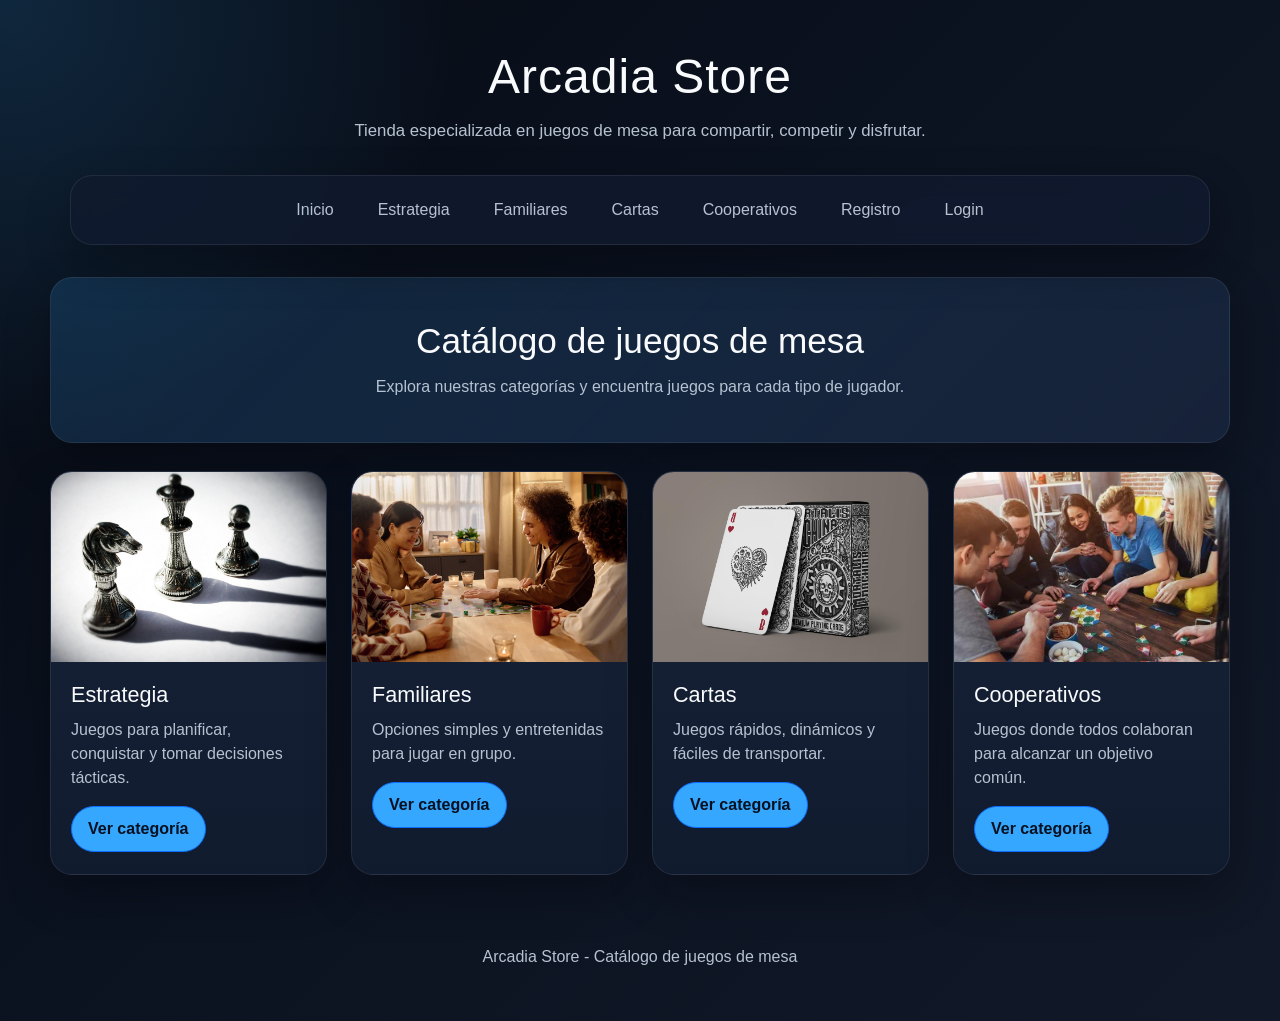
<file: index.html>
<!DOCTYPE html>
<html lang="es">
<head>
  <meta charset="UTF-8">
  <meta name="viewport" content="width=device-width, initial-scale=1.0">
  <title>Arcadia Store</title>
  <link href="https://cdn.jsdelivr.net/npm/bootstrap@5.3.7/dist/css/bootstrap.min.css" rel="stylesheet">
  <link rel="stylesheet" href="css/style.css">
</head>
<body>

  <header class="site-header container text-center">
    <h1>Arcadia Store</h1>
    <p>Tienda especializada en juegos de mesa para compartir, competir y disfrutar.</p>
  </header>

  <nav id="navPrincipal" class="site-nav container"></nav>

  <main>
    <section class="hero text-center">
      <h2>Catálogo de juegos de mesa</h2>
      <p>Explora nuestras categorías y encuentra juegos para cada tipo de jugador.</p>
    </section>

    <section class="category-grid">
      <article class="category-card">
        <img src="img/categorias/estrategia.jpg" class="img-fluid" alt="Juegos de estrategia">
        <h3>Estrategia</h3>
        <p>Juegos para planificar, conquistar y tomar decisiones tácticas.</p>
        <a href="categorias/estrategia.html" class="btn btn-primary">Ver categoría</a>
      </article>

      <article class="category-card">
        <img src="img/categorias/familiares.jpg" class="img-fluid" alt="Juegos familiares">
        <h3>Familiares</h3>
        <p>Opciones simples y entretenidas para jugar en grupo.</p>
        <a href="categorias/familiares.html" class="btn btn-primary">Ver categoría</a>
      </article>

      <article class="category-card">
        <img src="img/categorias/cartas.jpg" class="img-fluid" alt="Juegos de cartas">
        <h3>Cartas</h3>
        <p>Juegos rápidos, dinámicos y fáciles de transportar.</p>
        <a href="categorias/cartas.html" class="btn btn-primary">Ver categoría</a>
      </article>

      <article class="category-card">
        <img src="img/categorias/cooperativos.jpg" class="img-fluid" alt="Juegos cooperativos">
        <h3>Cooperativos</h3>
        <p>Juegos donde todos colaboran para alcanzar un objetivo común.</p>
        <a href="categorias/cooperativos.html"  class="btn btn-primary">Ver categoría</a>
      </article>
    </section>
  </main>

  <footer>
    <p>Arcadia Store - Catálogo de juegos de mesa</p>
  </footer>

  <script src="https://cdn.jsdelivr.net/npm/bootstrap@5.3.7/dist/js/bootstrap.bundle.min.js"></script>
  <script src="js/data.js"></script>
  <script src="js/storage.js"></script>
  <script src="js/auth.js"></script>
  <script src="js/app.js"></script>
</body>
</html>
</file>
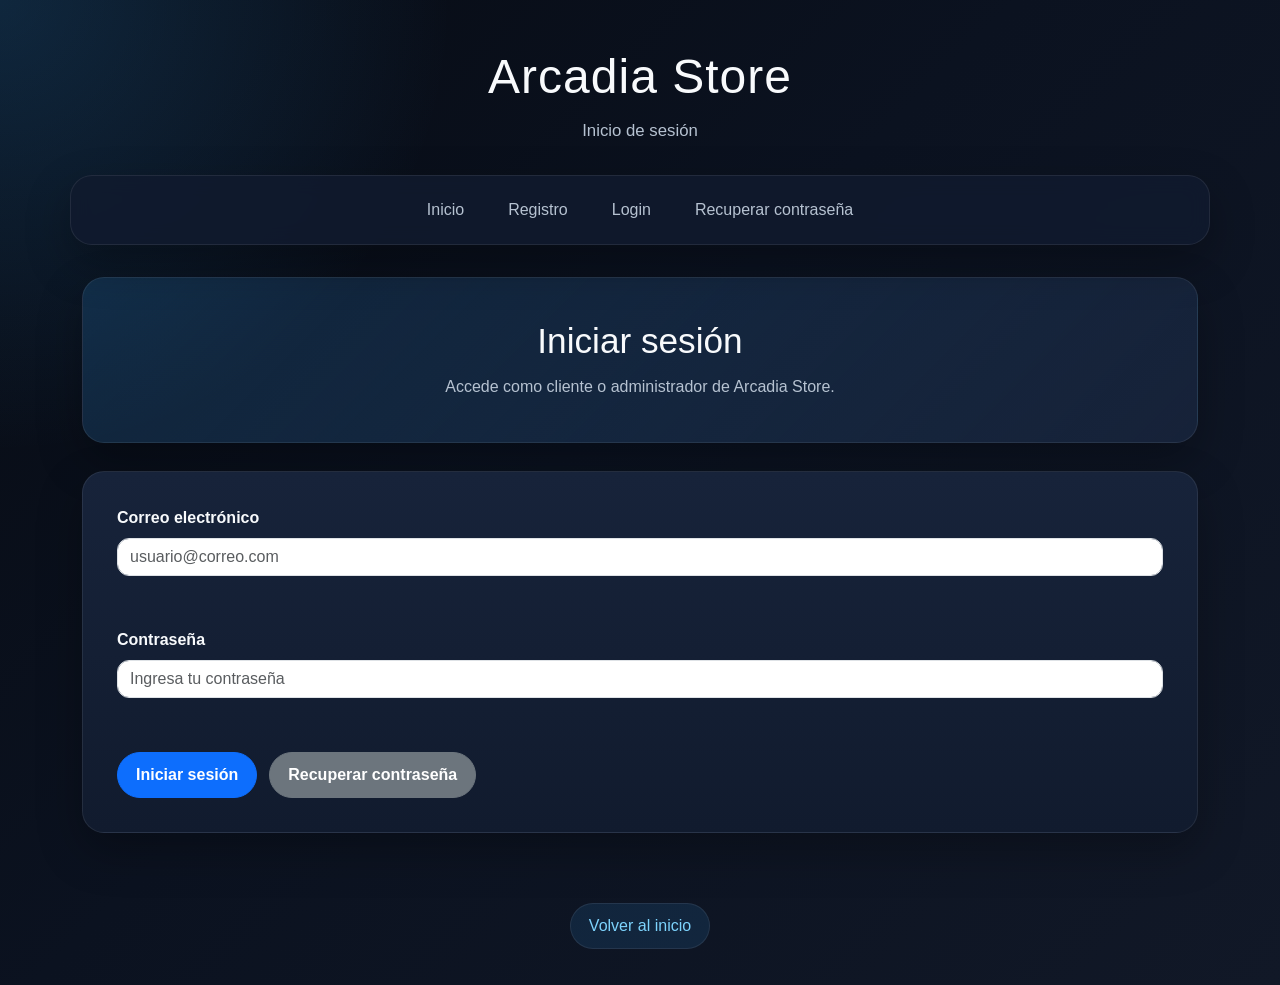
<file: admin-inventario.html>
<!DOCTYPE html>
<html lang="es">
<head>
  <meta charset="UTF-8">
  <meta name="viewport" content="width=device-width, initial-scale=1.0">
  <title>Inventario | Arcadia Store</title>
  <link href="https://cdn.jsdelivr.net/npm/bootstrap@5.3.7/dist/css/bootstrap.min.css" rel="stylesheet">
  <link rel="stylesheet" href="css/style.css">
</head>
<body>

  <header class="site-header container text-center">
    <h1>Arcadia Store</h1>
    <p>Inventario de productos</p>
  </header>

  <nav class="site-nav container">
    <a href="index.html">Inicio</a>
    <a href="admin-productos.html">Productos</a>
    <a href="admin-inventario.html">Inventario</a>
    <a href="admin-usuarios.html">Usuarios</a>
    <a href="login.html">Cerrar sesión</a>
  </nav>

  <main class="container">
    <section class="page-title text-center">
      <h2>Inventario</h2>
      <p>Monitorea el stock disponible de los productos registrados.</p>
    </section>

    <section class="table-responsive">
      <table class="table table-dark table-striped align-middle">
        <thead>
          <tr>
            <th>Producto</th>
            <th>Categoría</th>
            <th>Stock</th>
            <th>Estado</th>
          </tr>
        </thead>
        <tbody id="tablaInventario">
          <tr>
            <td colspan="4" class="text-center">No hay inventario disponible.</td>
          </tr>
        </tbody>
      </table>
    </section>
  </main>

  <footer>
    <a href="index.html">Volver al inicio</a>
  </footer>

  <script src="https://cdn.jsdelivr.net/npm/bootstrap@5.3.7/dist/js/bootstrap.bundle.min.js"></script>
  <script src="js/data.js"></script>
  <script src="js/storage.js"></script>
  <script src="js/auth.js"></script>
  <script src="js/admin.js"></script>
</body>
</html>
</file>
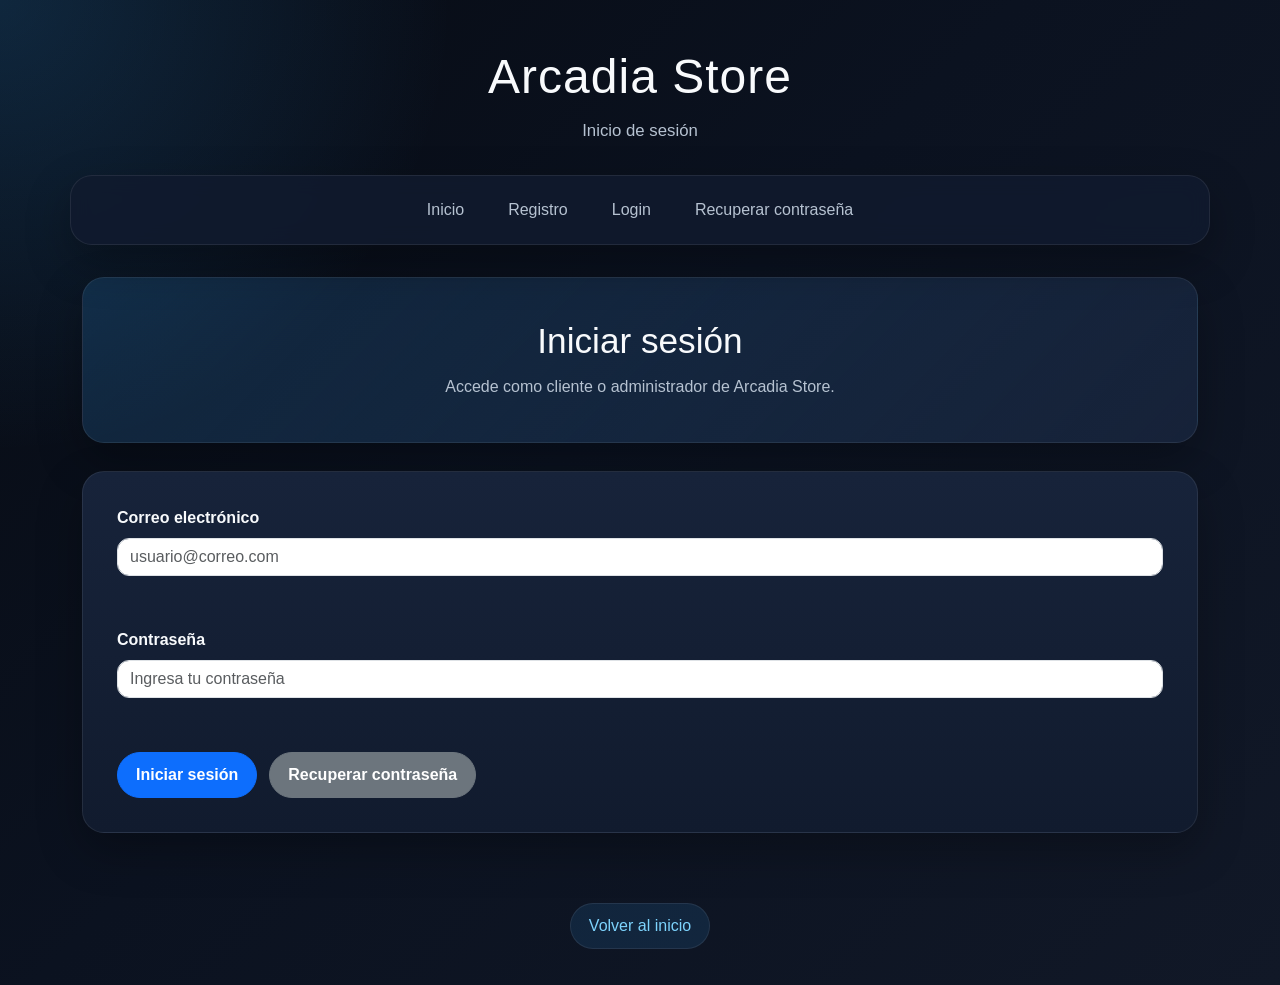
<file: admin-productos.html>
<!DOCTYPE html>
<html lang="es">
<head>
  <meta charset="UTF-8">
  <meta name="viewport" content="width=device-width, initial-scale=1.0">
  <title>Administrar productos | Arcadia Store</title>
  <link href="https://cdn.jsdelivr.net/npm/bootstrap@5.3.7/dist/css/bootstrap.min.css" rel="stylesheet">
  <link rel="stylesheet" href="css/style.css">
</head>
<body>

  <header class="site-header container text-center">
    <h1>Arcadia Store</h1>
    <p>Panel de administración</p>
  </header>

  <nav class="site-nav container">
    <a href="index.html">Inicio</a>
    <a href="admin-productos.html">Productos</a>
    <a href="admin-inventario.html">Inventario</a>
    <a href="admin-usuarios.html">Usuarios</a>
    <a href="login.html">Cerrar sesión</a>
  </nav>

  <main class="container">
    <section class="page-title text-center">
      <h2>Administrar productos</h2>
      <p>Registra nuevos productos para el catálogo simulado de Arcadia Store.</p>
    </section>

    <section class="register-section">
      <form id="formProducto" class="register-form" novalidate>
        <div class="row g-4">
          <div class="col-12 col-md-6">
            <label for="productoNombre" class="form-label">Nombre del producto</label>
            <input type="text" id="productoNombre" class="form-control">
            <div id="errorProductoNombre" class="error-message"></div>
          </div>

          <div class="col-12 col-md-6">
            <label for="productoCategoria" class="form-label">Categoría</label>
            <select id="productoCategoria" class="form-control">
              <option value="">Selecciona una categoría</option>
              <option value="Estrategia">Estrategia</option>
              <option value="Familiares">Familiares</option>
              <option value="Cartas">Cartas</option>
              <option value="Cooperativos">Cooperativos</option>
            </select>
            <div id="errorProductoCategoria" class="error-message"></div>
          </div>

          <div class="col-12 col-md-6">
            <label for="productoPrecio" class="form-label">Precio</label>
            <input type="number" id="productoPrecio" class="form-control" min="1">
            <div id="errorProductoPrecio" class="error-message"></div>
          </div>

          <div class="col-12 col-md-6">
            <label for="productoStock" class="form-label">Stock</label>
            <input type="number" id="productoStock" class="form-control" min="0">
            <div id="errorProductoStock" class="error-message"></div>
          </div>

          <div class="col-12 col-md-6">
            <label for="productoDescuento" class="form-label">Descuento</label>
            <input type="number" id="productoDescuento" class="form-control" min="0" max="100" placeholder="0">
            <div id="errorProductoDescuento" class="error-message"></div>
          </div>

          <div class="col-12 col-md-6">
            <label for="productoImagen" class="form-label">Ruta de imagen</label>
            <input type="text" id="productoImagen" class="form-control" placeholder="../img/juegos/default.png">
            <div id="errorProductoImagen" class="error-message"></div>
          </div>
        </div>

        <div class="register-buttons">
          <button type="submit" class="btn btn-primary">Guardar producto</button>
        </div>

        <div id="mensajeProducto" class="success-message">
          Producto registrado correctamente.
        </div>
      </form>
    </section>

    <section class="table-responsive mt-4">
      <table class="table table-dark table-striped align-middle">
        <thead>
          <tr>
            <th>Producto</th>
            <th>Categoría</th>
            <th>Precio</th>
            <th>Stock</th>
            <th>Descuento</th>
            <th>Imagen</th>
          </tr>
        </thead>
        <tbody id="tablaProductos">
          <tr>
            <td colspan="6" class="text-center">No hay productos registrados.</td>
          </tr>
        </tbody>
      </table>
    </section>
  </main>

  <footer>
    <a href="index.html">Volver al inicio</a>
  </footer>

  <script src="https://cdn.jsdelivr.net/npm/bootstrap@5.3.7/dist/js/bootstrap.bundle.min.js"></script>
  <script src="js/data.js"></script>
  <script src="js/storage.js"></script>
  <script src="js/auth.js"></script>
  <script src="js/admin.js"></script>
</body>
</html>
</file>
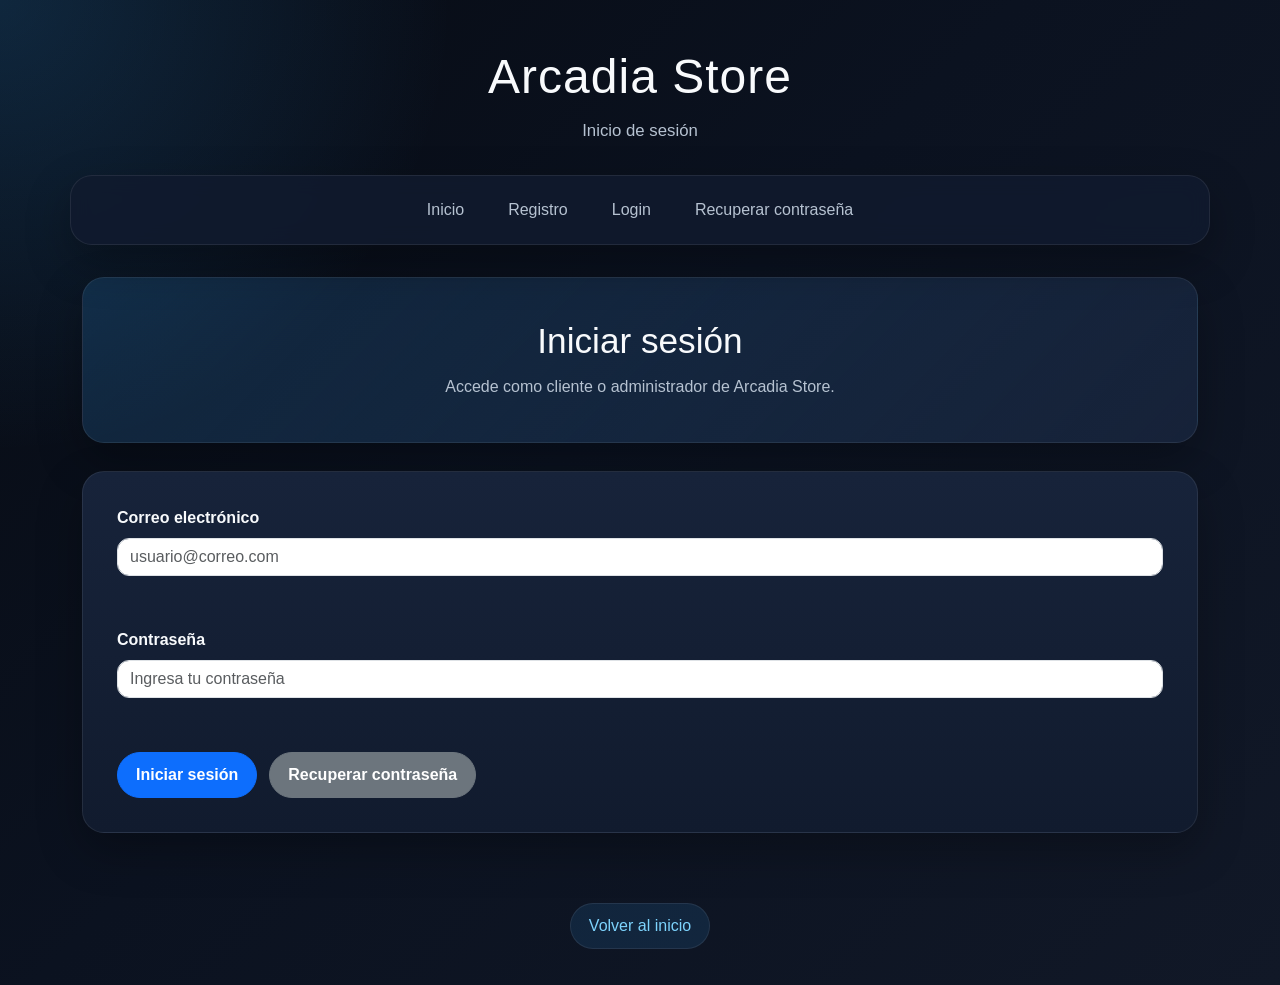
<file: admin-usuarios.html>
<!DOCTYPE html>
<html lang="es">
<head>
  <meta charset="UTF-8">
  <meta name="viewport" content="width=device-width, initial-scale=1.0">
  <title>Usuarios | Arcadia Store</title>
  <link href="https://cdn.jsdelivr.net/npm/bootstrap@5.3.7/dist/css/bootstrap.min.css" rel="stylesheet">
  <link rel="stylesheet" href="css/style.css">
</head>
<body>

  <header class="site-header container text-center">
    <h1>Arcadia Store</h1>
    <p>Gestión de usuarios</p>
  </header>

  <nav class="site-nav container">
    <a href="index.html">Inicio</a>
    <a href="admin-productos.html">Productos</a>
    <a href="admin-inventario.html">Inventario</a>
    <a href="admin-usuarios.html">Usuarios</a>
    <a href="login.html">Cerrar sesión</a>
  </nav>

  <main class="container">
    <section class="page-title text-center">
      <h2>Usuarios registrados</h2>
      <p>Visualiza usuarios y simula la asignación de privilegios administrativos.</p>
    </section>

    <section class="table-responsive">
      <table class="table table-dark table-striped align-middle">
        <thead>
          <tr>
            <th>Nombre</th>
            <th>Correo</th>
            <th>Rol</th>
            <th>Acción</th>
          </tr>
        </thead>
        <tbody id="tablaUsuarios">
          <tr>
            <td colspan="4" class="text-center">No hay usuarios registrados.</td>
          </tr>
        </tbody>
      </table>
    </section>
  </main>

  <footer>
    <a href="index.html">Volver al inicio</a>
  </footer>

  <script src="https://cdn.jsdelivr.net/npm/bootstrap@5.3.7/dist/js/bootstrap.bundle.min.js"></script>
  <script src="js/data.js"></script>
  <script src="js/storage.js"></script>
  <script src="js/auth.js"></script>
  <script src="js/admin.js"></script>
</body>
</html>
</file>
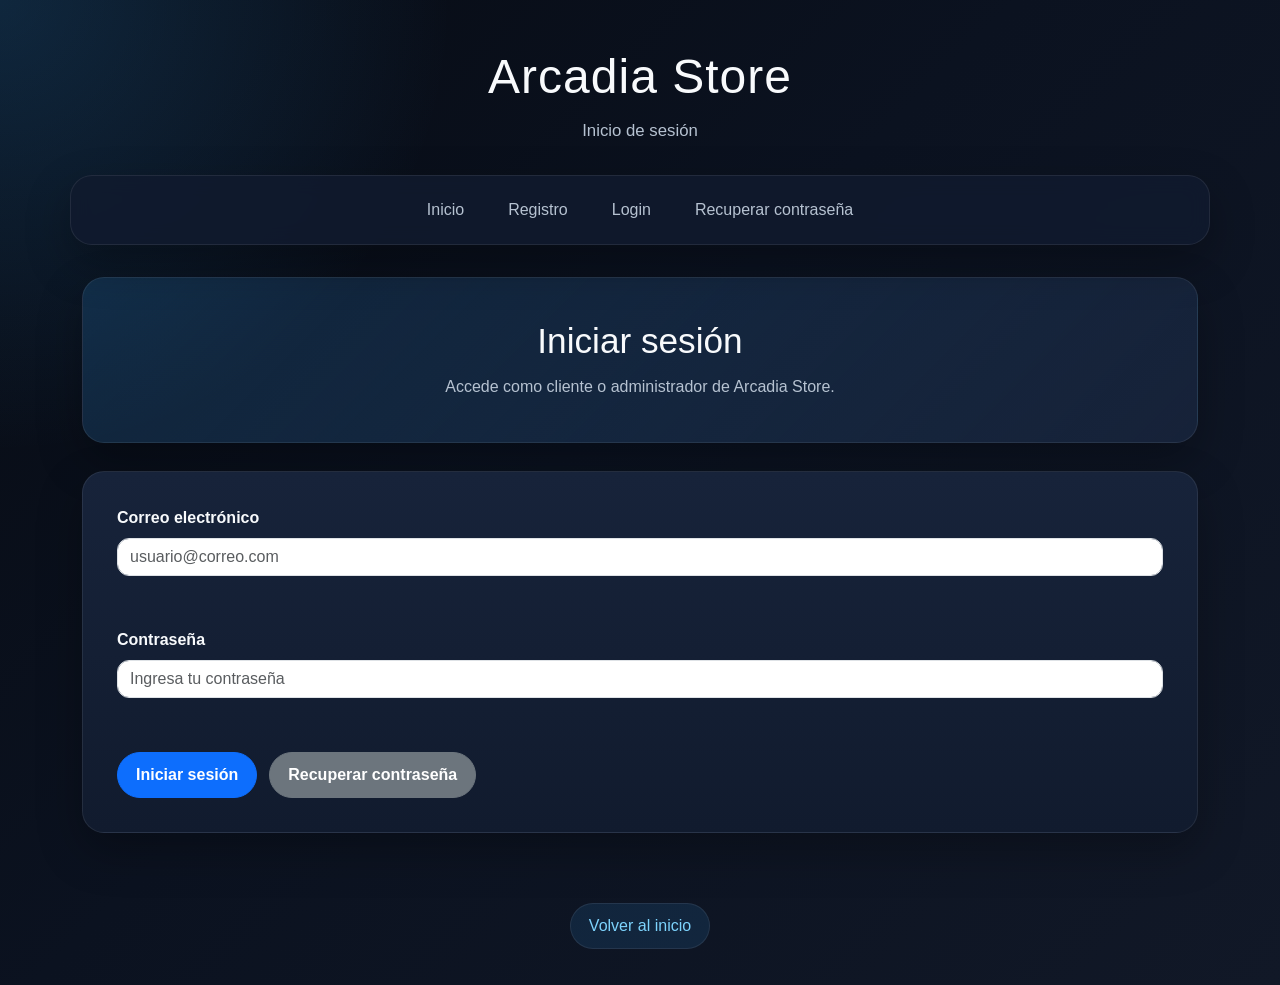
<file: carrito.html>
<!DOCTYPE html>
<html lang="es">
<head>
  <meta charset="UTF-8">
  <meta name="viewport" content="width=device-width, initial-scale=1.0">
  <title>Carrito | Arcadia Store</title>
  <link href="https://cdn.jsdelivr.net/npm/bootstrap@5.3.7/dist/css/bootstrap.min.css" rel="stylesheet">
  <link rel="stylesheet" href="css/style.css">
</head>
<body>

  <header class="site-header container text-center">
    <h1>Arcadia Store</h1>
    <p>Carrito de compras</p>
  </header>

  <nav class="site-nav container">
    <a href="index.html">Inicio</a>
    <a href="perfil.html">Perfil</a>
    <a href="mis-compras.html">Mis compras</a>
    <a href="login.html">Cerrar sesión</a>
  </nav>

  <main class="container">
    <section class="page-title text-center">
      <h2>Mi carrito</h2>
      <p>Productos agregados a tu compra simulada.</p>
    </section>

    <section class="table-responsive">
      <table class="table table-dark table-striped align-middle">
        <thead>
          <tr>
            <th>Producto</th>
            <th>Precio</th>
            <th>Cantidad</th>
            <th>Subtotal</th>
          </tr>
        </thead>
        <tbody id="tablaCarrito">
          <tr>
            <td colspan="4" class="text-center">Aún no hay productos en el carrito.</td>
          </tr>
        </tbody>
      </table>
    </section>

    <div class="register-buttons">
      <button id="btnFinalizarCompra" class="btn btn-primary">Finalizar compra</button>
      <a href="index.html" class="btn btn-secondary">Seguir comprando</a>
    </div>

    <div id="mensajeCompra" class="success-message">
      Compra realizada correctamente. Puedes revisarla en Mis compras.
    </div>
  </main>

  <footer>
    <a href="index.html">Volver al inicio</a>
  </footer>

  <script src="https://cdn.jsdelivr.net/npm/bootstrap@5.3.7/dist/js/bootstrap.bundle.min.js"></script>
  <script src="js/data.js"></script>
  <script src="js/storage.js"></script>
  <script src="js/auth.js"></script>
  <script src="js/cliente.js"></script>
</body>
</html>
</file>
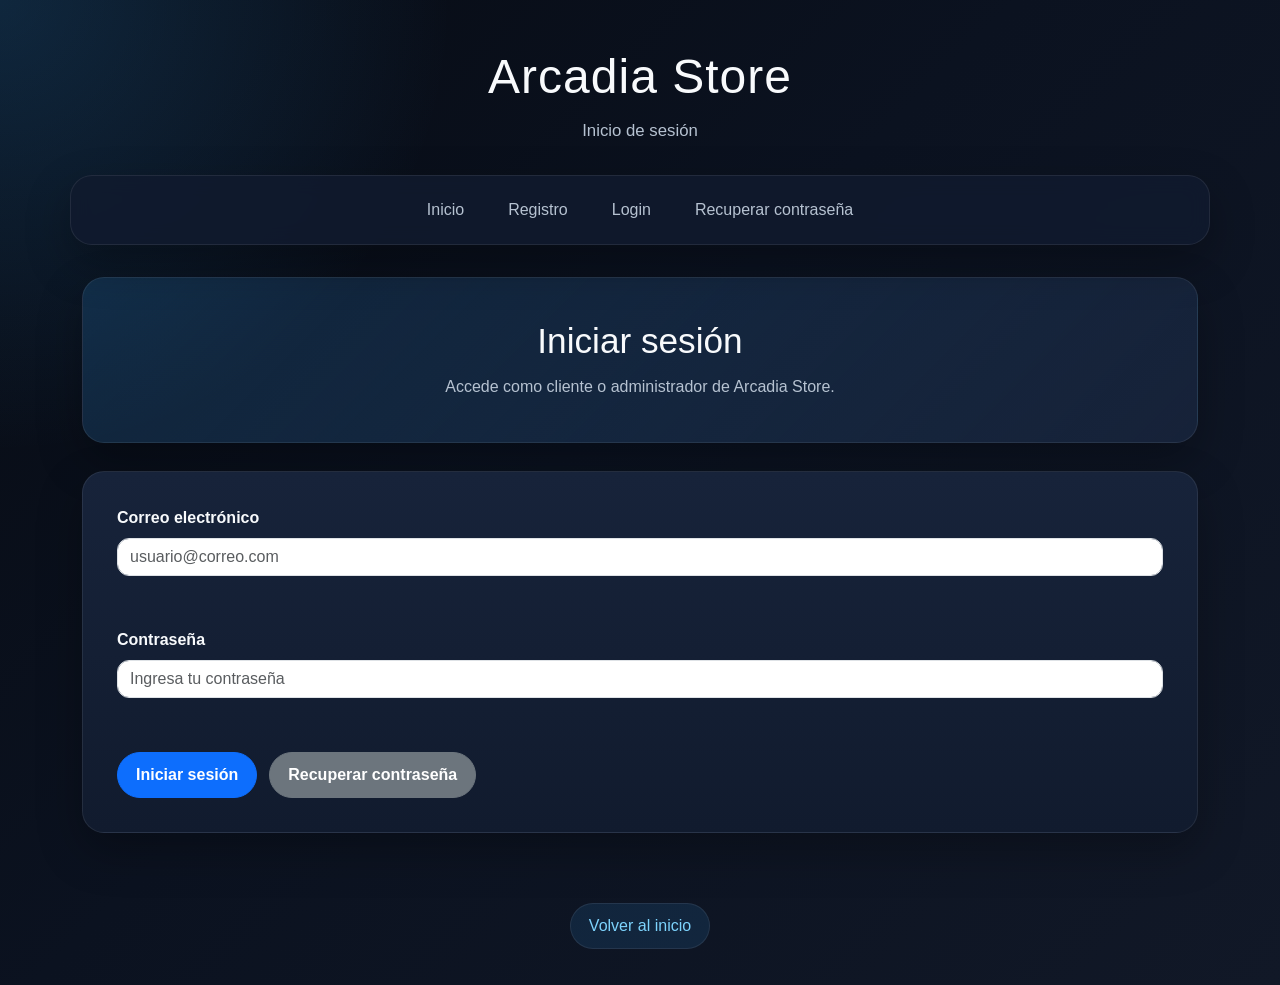
<file: login.html>
<!DOCTYPE html>
<html lang="es">
<head>
  <meta charset="UTF-8">
  <meta name="viewport" content="width=device-width, initial-scale=1.0">
  <title>Login | Arcadia Store</title>
  <link href="https://cdn.jsdelivr.net/npm/bootstrap@5.3.7/dist/css/bootstrap.min.css" rel="stylesheet">
  <link rel="stylesheet" href="css/style.css">
</head>
<body>

  <header class="site-header container text-center">
    <h1>Arcadia Store</h1>
    <p>Inicio de sesión</p>
  </header>

  <nav class="site-nav container">
    <a href="index.html">Inicio</a>
    <a href="registro.html">Registro</a>
    <a href="login.html">Login</a>
    <a href="recuperar.html">Recuperar contraseña</a>
  </nav>

  <main class="container">
    <section class="page-title text-center">
      <h2>Iniciar sesión</h2>
      <p>Accede como cliente o administrador de Arcadia Store.</p>
    </section>

    <section class="register-section">
      <form id="formLogin" class="register-form" novalidate>
        <div class="row g-4">
          <div class="col-12">
            <label for="loginCorreo" class="form-label">Correo electrónico</label>
            <input type="email" id="loginCorreo" class="form-control" placeholder="usuario@correo.com">
            <div id="errorLoginCorreo" class="error-message"></div>
          </div>

          <div class="col-12">
            <label for="loginPassword" class="form-label">Contraseña</label>
            <input type="password" id="loginPassword" class="form-control" placeholder="Ingresa tu contraseña">
            <div id="errorLoginPassword" class="error-message"></div>
          </div>
        </div>

        <div class="register-buttons">
          <button type="submit" class="btn btn-primary">Iniciar sesión</button>
          <a href="recuperar.html" class="btn btn-secondary">Recuperar contraseña</a>
        </div>

        <div id="mensajeLogin" class="success-message">
          Inicio de sesión validado correctamente.
        </div>
      </form>
    </section>
  </main>

  <footer>
    <a href="index.html">Volver al inicio</a>
  </footer>

  <script src="https://cdn.jsdelivr.net/npm/bootstrap@5.3.7/dist/js/bootstrap.bundle.min.js"></script>
  <script src="js/data.js"></script>
  <script src="js/storage.js"></script>
  <script src="js/auth.js"></script>
  <script>
    const formLogin = document.getElementById("formLogin");
    const loginCorreo = document.getElementById("loginCorreo");
    const loginPassword = document.getElementById("loginPassword");
    const mensajeLogin = document.getElementById("mensajeLogin");

    formLogin.addEventListener("submit", function(event) {
      event.preventDefault();

      mensajeLogin.style.display = "none";

      const usuarios = obtenerUsuarios();

      const usuarioEncontrado = usuarios.find(
        usuario => usuario.correo === loginCorreo.value.trim()
      );

      if (!usuarioEncontrado) {
        document.getElementById("errorLoginCorreo").textContent = "El correo no está registrado.";
        loginCorreo.classList.add("is-invalid");
        return;
      }

      if (usuarioEncontrado.password !== loginPassword.value) {
        document.getElementById("errorLoginPassword").textContent = "La contraseña es incorrecta.";
        loginPassword.classList.add("is-invalid");
        return;
      }

      iniciarSesion(usuarioEncontrado);

      if (usuarioEncontrado.rol === "admin") {
        window.location.href = "admin-productos.html";
      } else {
        window.location.href = "perfil.html";
      }
    });
  </script>
</body>
</html>
</file>
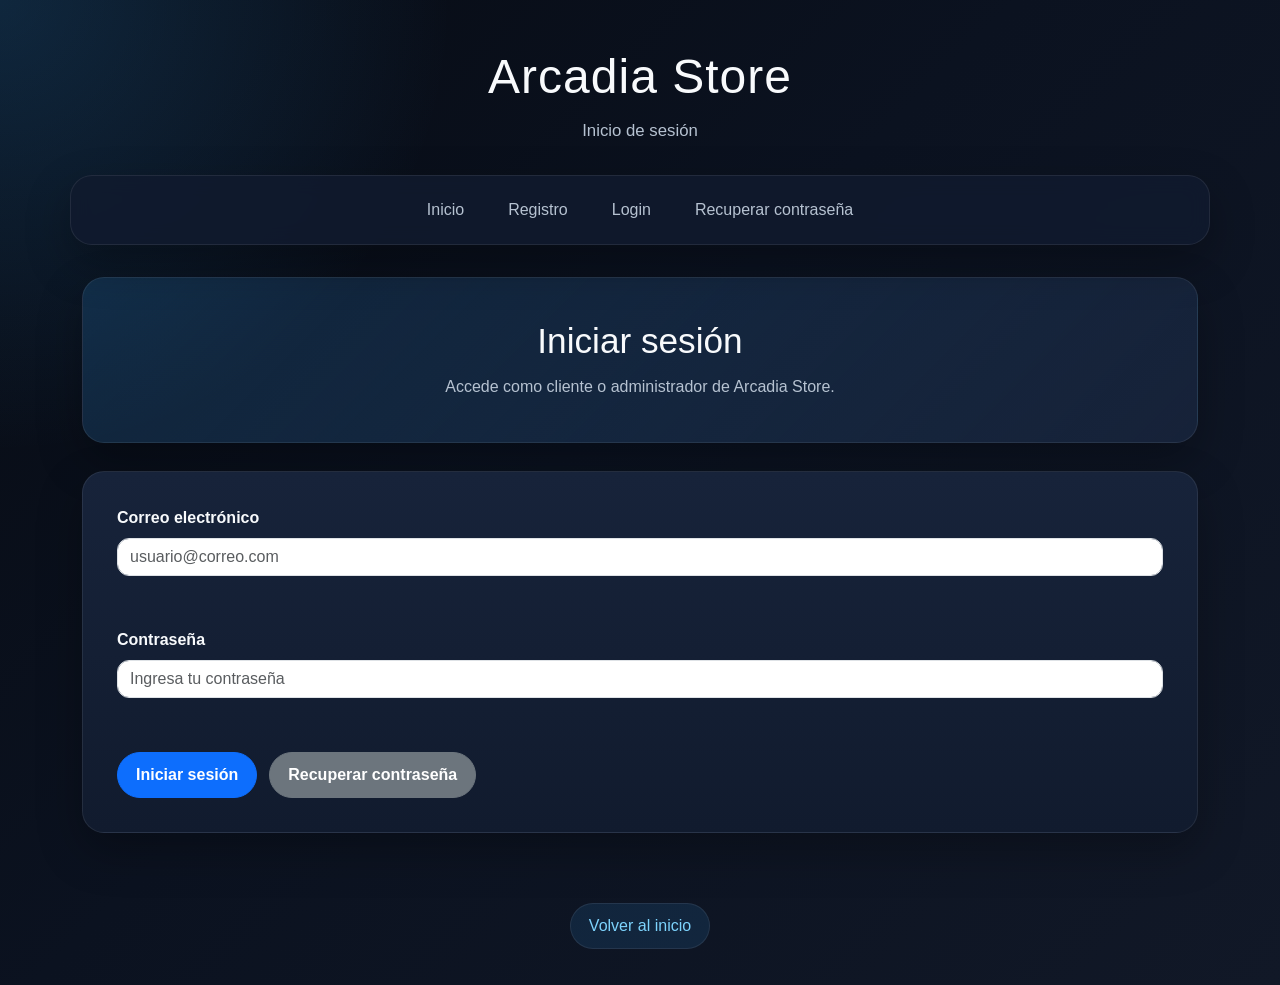
<file: mis-compras.html>
<!DOCTYPE html>
<html lang="es">
<head>
  <meta charset="UTF-8">
  <meta name="viewport" content="width=device-width, initial-scale=1.0">
  <title>Mis compras | Arcadia Store</title>
  <link href="https://cdn.jsdelivr.net/npm/bootstrap@5.3.7/dist/css/bootstrap.min.css" rel="stylesheet">
  <link rel="stylesheet" href="css/style.css">
</head>
<body>

  <header class="site-header container text-center">
    <h1>Arcadia Store</h1>
    <p>Historial de compras</p>
  </header>

  <nav class="site-nav container">
    <a href="index.html">Inicio</a>
    <a href="perfil.html">Perfil</a>
    <a href="carrito.html">Carrito</a>
    <a href="mis-compras.html">Mis compras</a>
    <a href="login.html">Cerrar sesión</a>
  </nav>

  <main class="container">
    <section class="page-title text-center">
      <h2>Mis compras</h2>
      <p>Consulta las compras realizadas mediante la simulación FrontEnd.</p>
    </section>

    <section class="table-responsive">
      <table class="table table-dark table-striped align-middle">
        <thead>
          <tr>
            <th>Fecha</th>
            <th>Productos</th>
            <th>Total</th>
          </tr>
        </thead>
        <tbody id="tablaCompras">
          <tr>
            <td colspan="3" class="text-center">Aún no tienes compras registradas.</td>
          </tr>
        </tbody>
      </table>
    </section>
  </main>

  <footer>
    <a href="index.html">Volver al inicio</a>
  </footer>

  <script src="https://cdn.jsdelivr.net/npm/bootstrap@5.3.7/dist/js/bootstrap.bundle.min.js"></script>
  <script src="js/data.js"></script>
  <script src="js/storage.js"></script>
  <script src="js/auth.js"></script>
  <script src="js/cliente.js"></script>
</body>
</html>
</file>
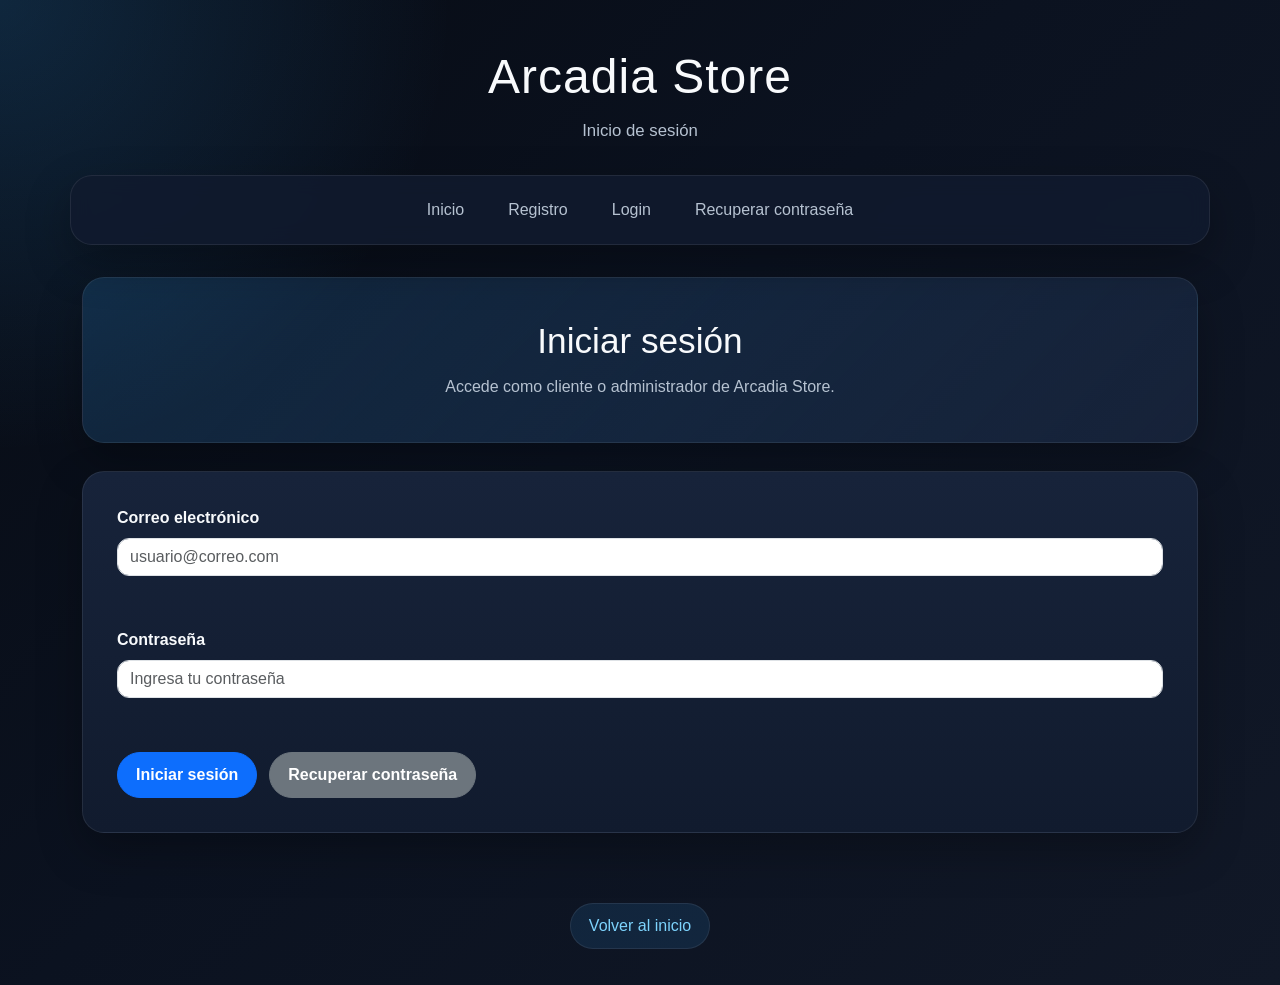
<file: perfil.html>
<!DOCTYPE html>
<html lang="es">
<head>
  <meta charset="UTF-8">
  <meta name="viewport" content="width=device-width, initial-scale=1.0">
  <title>Perfil | Arcadia Store</title>
  <link href="https://cdn.jsdelivr.net/npm/bootstrap@5.3.7/dist/css/bootstrap.min.css" rel="stylesheet">
  <link rel="stylesheet" href="css/style.css">
</head>
<body>

  <header class="site-header container text-center">
    <h1>Arcadia Store</h1>
    <p>Modificación de perfil</p>
  </header>

  <nav class="site-nav container">
    <a href="index.html">Inicio</a>
    <a href="carrito.html">Carrito</a>
    <a href="mis-compras.html">Mis compras</a>
    <a href="perfil.html">Perfil</a>
    <a href="login.html">Cerrar sesión</a>
  </nav>

  <main class="container">
    <section class="page-title text-center">
      <h2>Mi perfil</h2>
      <p>Actualiza tus datos personales registrados en Arcadia Store.</p>
    </section>

    <section class="register-section">
      <form id="formPerfil" class="register-form" novalidate>
        <div class="row g-4">
          <div class="col-12 col-md-6">
            <label for="perfilNombre" class="form-label">Nombre completo</label>
            <input type="text" id="perfilNombre" class="form-control">
            <div id="errorPerfilNombre" class="error-message"></div>
          </div>

          <div class="col-12 col-md-6">
            <label for="perfilUsuario" class="form-label">Nombre de usuario</label>
            <input type="text" id="perfilUsuario" class="form-control">
            <div id="errorPerfilUsuario" class="error-message"></div>
          </div>

          <div class="col-12 col-md-6">
            <label for="perfilCorreo" class="form-label">Correo electrónico</label>
            <input type="email" id="perfilCorreo" class="form-control">
            <div id="errorPerfilCorreo" class="error-message"></div>
          </div>

          <div class="col-12 col-md-6">
            <label for="perfilDireccion" class="form-label">Dirección de despacho</label>
            <input type="text" id="perfilDireccion" class="form-control">
          </div>
        </div>

        <div class="register-buttons">
          <button type="submit" class="btn btn-primary">Guardar cambios</button>
        </div>

        <div id="mensajePerfil" class="success-message">
          Perfil actualizado correctamente.
        </div>
      </form>
    </section>
  </main>

  <footer>
    <a href="index.html">Volver al inicio</a>
  </footer>

  <script src="https://cdn.jsdelivr.net/npm/bootstrap@5.3.7/dist/js/bootstrap.bundle.min.js"></script>
  <script src="js/data.js"></script>
  <script src="js/storage.js"></script>
  <script src="js/auth.js"></script>
  <script src="js/cliente.js"></script>
</body>
</html>
</file>
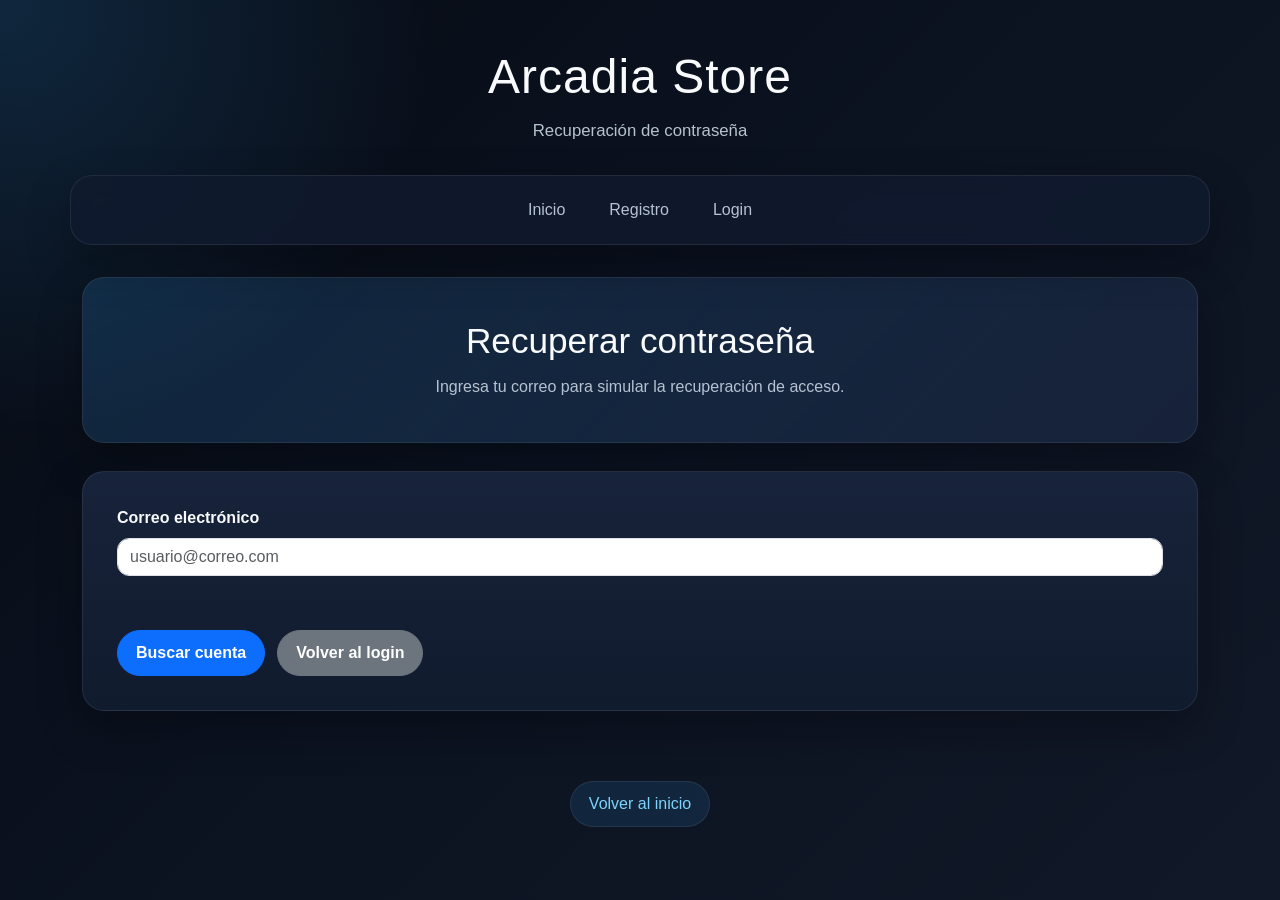
<file: recuperar.html>
<!DOCTYPE html>
<html lang="es">
<head>
  <meta charset="UTF-8">
  <meta name="viewport" content="width=device-width, initial-scale=1.0">
  <title>Recuperar contraseña | Arcadia Store</title>
  <link href="https://cdn.jsdelivr.net/npm/bootstrap@5.3.7/dist/css/bootstrap.min.css" rel="stylesheet">
  <link rel="stylesheet" href="css/style.css">
</head>
<body>

  <header class="site-header container text-center">
    <h1>Arcadia Store</h1>
    <p>Recuperación de contraseña</p>
  </header>

  <nav class="site-nav container">
    <a href="index.html">Inicio</a>
    <a href="registro.html">Registro</a>
    <a href="login.html">Login</a>
  </nav>

  <main class="container">
    <section class="page-title text-center">
      <h2>Recuperar contraseña</h2>
      <p>Ingresa tu correo para simular la recuperación de acceso.</p>
    </section>

    <section class="register-section">
      <form id="formRecuperar" class="register-form" novalidate>
        <div class="row g-4">
          <div class="col-12">
            <label for="recuperarCorreo" class="form-label">Correo electrónico</label>
            <input type="email" id="recuperarCorreo" class="form-control" placeholder="usuario@correo.com">
            <div id="errorRecuperarCorreo" class="error-message"></div>
          </div>
        </div>

        <div id="bloqueNuevaPassword" class="row g-4 mt-2" style="display: none;">
          <div class="col-12 col-md-6">
            <label for="nuevaPassword" class="form-label">Nueva contraseña</label>
            <input type="password" id="nuevaPassword" class="form-control" placeholder="Nueva contraseña">
            <div id="errorNuevaPassword" class="error-message"></div>
          </div>

          <div class="col-12 col-md-6">
            <label for="repetirNuevaPassword" class="form-label">Repetir nueva contraseña</label>
            <input type="password" id="repetirNuevaPassword" class="form-control" placeholder="Repite la nueva contraseña">
            <div id="errorRepetirNuevaPassword" class="error-message"></div>
          </div>
        </div>

        <div class="register-buttons">
          <button type="submit" id="btnRecuperar" class="btn btn-primary">Buscar cuenta</button>
          <a href="login.html" class="btn btn-secondary">Volver al login</a>
        </div>

        <div id="mensajeRecuperar" class="success-message">
          Si el correo existe, se simulará el envío de instrucciones de recuperación.
        </div>
      </form>
    </section>
  </main>

  <footer>
    <a href="index.html">Volver al inicio</a>
  </footer>

  <script src="https://cdn.jsdelivr.net/npm/bootstrap@5.3.7/dist/js/bootstrap.bundle.min.js"></script>
  <script src="js/data.js"></script>
  <script src="js/storage.js"></script>
  <script src="js/auth.js"></script>
  <script>
    const formRecuperar = document.getElementById("formRecuperar");
    const recuperarCorreo = document.getElementById("recuperarCorreo");
    const bloqueNuevaPassword = document.getElementById("bloqueNuevaPassword");
    const nuevaPassword = document.getElementById("nuevaPassword");
    const repetirNuevaPassword = document.getElementById("repetirNuevaPassword");
    const mensajeRecuperar = document.getElementById("mensajeRecuperar");
    const btnRecuperar = document.getElementById("btnRecuperar");

    let usuarioRecuperado = null;

    formRecuperar.addEventListener("submit", function(event) {
      event.preventDefault();

      limpiarRecuperar();

      const usuarios = obtenerUsuarios();

      if (!usuarioRecuperado) {
        usuarioRecuperado = usuarios.find(
          usuario => usuario.correo === recuperarCorreo.value.trim()
        );

        if (!usuarioRecuperado) {
          mostrarErrorRecuperar(
            recuperarCorreo,
            "errorRecuperarCorreo",
            "No existe una cuenta registrada con este correo."
          );
          return;
        }

        bloqueNuevaPassword.style.display = "flex";
        btnRecuperar.textContent = "Guardar nueva contraseña";
        mensajeRecuperar.textContent = "Cuenta encontrada. Ingresa una nueva contraseña.";
        mensajeRecuperar.style.display = "block";
        return;
      }

      const passwordTexto = nuevaPassword.value;
      const tieneMayuscula = /[A-Z]/.test(passwordTexto);
      const tieneMinuscula = /[a-z]/.test(passwordTexto);
      const tieneNumero = /[0-9]/.test(passwordTexto);

      if (
        passwordTexto.length < 6 ||
        passwordTexto.length > 18 ||
        !tieneMayuscula ||
        !tieneMinuscula ||
        !tieneNumero
      ) {
        mostrarErrorRecuperar(
          nuevaPassword,
          "errorNuevaPassword",
          "La contraseña debe tener entre 6 y 18 caracteres, mayúscula, minúscula y número."
        );
        return;
      }

      if (nuevaPassword.value !== repetirNuevaPassword.value) {
        mostrarErrorRecuperar(
          repetirNuevaPassword,
          "errorRepetirNuevaPassword",
          "Las contraseñas no coinciden."
        );
        return;
      }

      const indiceUsuario = usuarios.findIndex(
        usuario => usuario.correo === usuarioRecuperado.correo
      );

      usuarios[indiceUsuario].password = nuevaPassword.value;
      guardarUsuarios(usuarios);

      mensajeRecuperar.textContent = "Contraseña actualizada correctamente. Ya puedes iniciar sesión.";
      mensajeRecuperar.style.display = "block";

      formRecuperar.reset();
      bloqueNuevaPassword.style.display = "none";
      btnRecuperar.textContent = "Buscar cuenta";
      usuarioRecuperado = null;
    });

    function limpiarRecuperar() {
      const errores = document.querySelectorAll(".error-message");

      errores.forEach(error => {
        error.textContent = "";
      });

      const inputs = document.querySelectorAll(".form-control");

      inputs.forEach(input => {
        input.classList.remove("is-invalid");
      });

      mensajeRecuperar.style.display = "none";
    }

    function mostrarErrorRecuperar(input, idMensaje, mensaje) {
      input.classList.add("is-invalid");
      document.getElementById(idMensaje).textContent = mensaje;
    }
  </script>
</body>
</html>
</file>
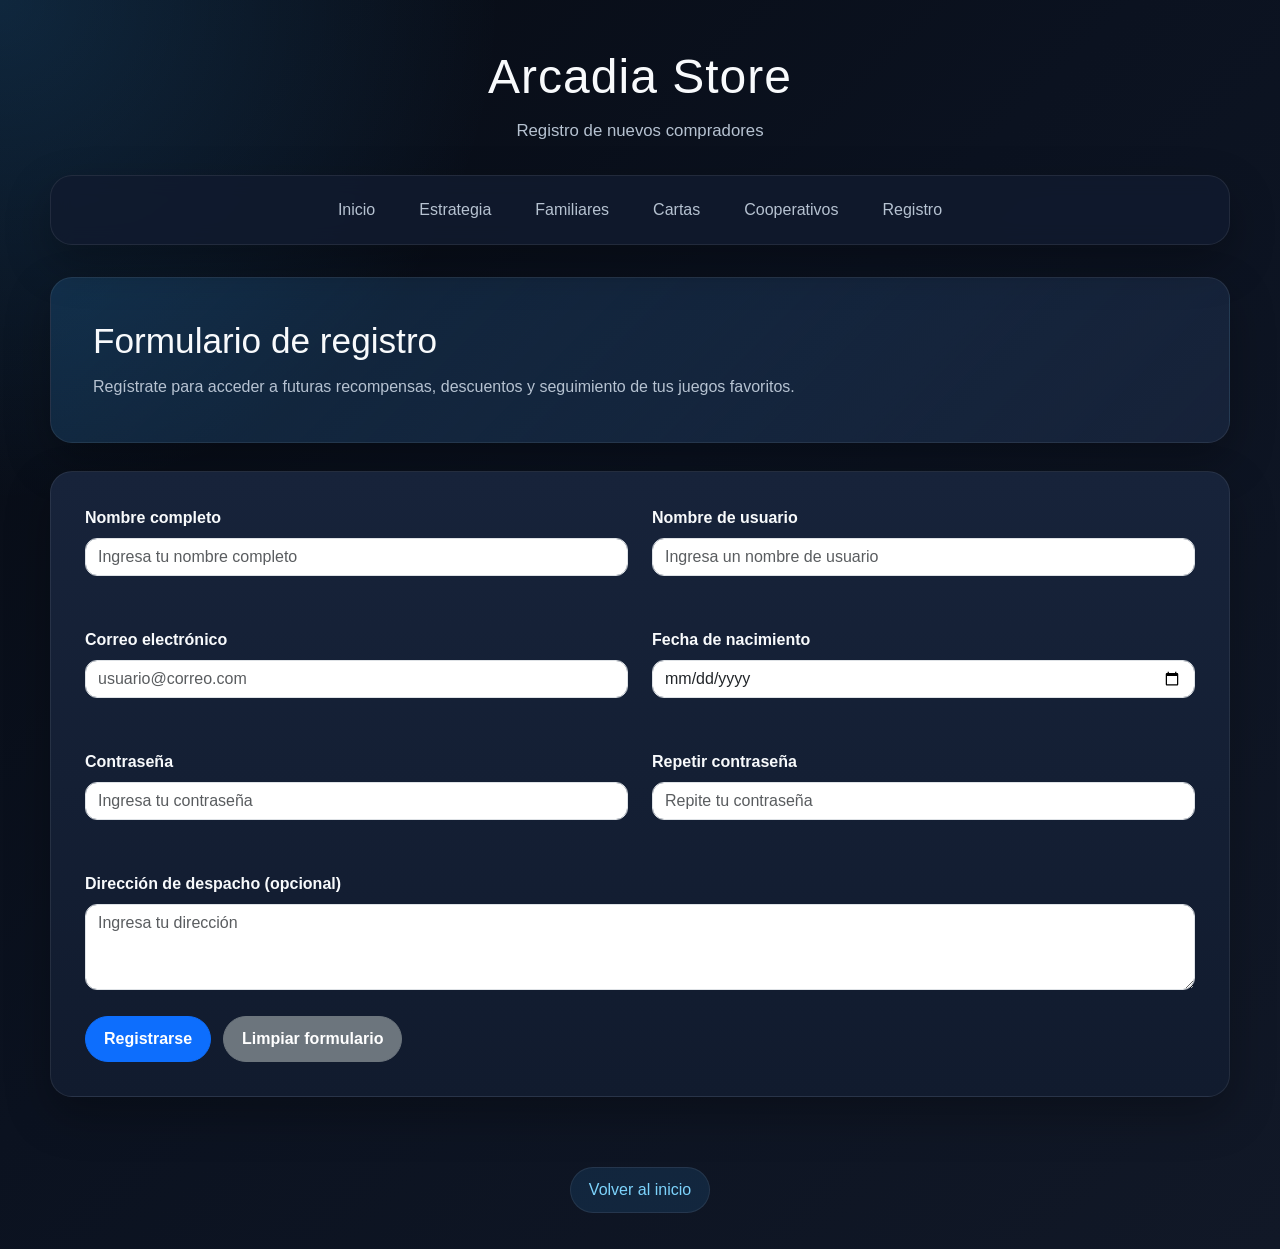
<file: registro.html>
<!DOCTYPE html>
<html lang="es">
<head>
  <meta charset="UTF-8">
  <meta name="viewport" content="width=device-width, initial-scale=1.0">

  <title>Registro | Arcadia Store</title>

  <!-- Bootstrap 5 -->
  <link
    href="https://cdn.jsdelivr.net/npm/bootstrap@5.3.7/dist/css/bootstrap.min.css"
    rel="stylesheet"
  >

  <!-- CSS personalizado -->
  <link rel="stylesheet" href="css/style.css">
</head>
<body>

  <header class="site-header">
    <h1>Arcadia Store</h1>
    <p>Registro de nuevos compradores</p>
  </header>

  <nav class="site-nav">
    <a href="index.html">Inicio</a>
    <a href="categorias/estrategia.html">Estrategia</a>
    <a href="categorias/familiares.html">Familiares</a>
    <a href="categorias/cartas.html">Cartas</a>
    <a href="categorias/cooperativos.html">Cooperativos</a>
    <a href="registro.html">Registro</a>
  </nav>

  <main>

    <section class="page-title">
      <h2>Formulario de registro</h2>
      <p>
        Regístrate para acceder a futuras recompensas, descuentos y seguimiento de tus juegos favoritos.
      </p>
    </section>

    <section class="register-section">

      <form id="formularioRegistro" class="register-form" novalidate>

        <div class="row g-4">

          <!-- Nombre completo -->
          <div class="col-12 col-md-6">
            <label for="nombre" class="form-label">
              Nombre completo
            </label>

            <input
              type="text"
              id="nombre"
              class="form-control"
              placeholder="Ingresa tu nombre completo"
            >

            <div id="errorNombre" class="error-message"></div>
          </div>

          <!-- Usuario -->
          <div class="col-12 col-md-6">
            <label for="usuario" class="form-label">
              Nombre de usuario
            </label>

            <input
              type="text"
              id="usuario"
              class="form-control"
              placeholder="Ingresa un nombre de usuario"
            >

            <div id="errorUsuario" class="error-message"></div>
          </div>

          <!-- Correo -->
          <div class="col-12 col-md-6">
            <label for="correo" class="form-label">
              Correo electrónico
            </label>

            <input
              type="email"
              id="correo"
              class="form-control"
              placeholder="usuario@correo.com"
            >

            <div id="errorCorreo" class="error-message"></div>
          </div>

          <!-- Fecha nacimiento -->
          <div class="col-12 col-md-6">
            <label for="fechaNacimiento" class="form-label">
              Fecha de nacimiento
            </label>

            <input
              type="date"
              id="fechaNacimiento"
              class="form-control"
            >

            <div id="errorFecha" class="error-message"></div>
          </div>

          <!-- Contraseña -->
          <div class="col-12 col-md-6">
            <label for="password" class="form-label">
              Contraseña
            </label>

            <input
              type="password"
              id="password"
              class="form-control"
              placeholder="Ingresa tu contraseña"
            >

            <div id="errorPassword" class="error-message"></div>
          </div>

          <!-- Repetir contraseña -->
          <div class="col-12 col-md-6">
            <label for="repetirPassword" class="form-label">
              Repetir contraseña
            </label>

            <input
              type="password"
              id="repetirPassword"
              class="form-control"
              placeholder="Repite tu contraseña"
            >

            <div id="errorRepetirPassword" class="error-message"></div>
          </div>

          <!-- Dirección -->
          <div class="col-12">
            <label for="direccion" class="form-label">
              Dirección de despacho (opcional)
            </label>

            <textarea
              id="direccion"
              class="form-control"
              rows="3"
              placeholder="Ingresa tu dirección"
            ></textarea>
          </div>

        </div>

        <!-- Botones -->
        <div class="register-buttons">

          <button
            type="submit"
            class="btn btn-primary"
          >
            Registrarse
          </button>

          <button
            type="button"
            id="btnLimpiar"
            class="btn btn-secondary"
          >
            Limpiar formulario
          </button>

        </div>

        <div id="mensajeExito" class="success-message">
        Registro validado correctamente. Tus datos cumplen con los requisitos solicitados.
        </div>
      </form>

    </section>

  </main>

  <footer>
    <a href="index.html">Volver al inicio</a>
  </footer>

  <!-- Bootstrap JS -->
  <script
    src="https://cdn.jsdelivr.net/npm/bootstrap@5.3.7/dist/js/bootstrap.bundle.min.js">
  </script>

  <!-- JS personalizado -->
  <script src="js/data.js"></script>
  <script src="js/storage.js"></script>
  <script src="js/auth.js"></script>
  <script src="js/registro.js"></script>
</body>
</html>
</file>
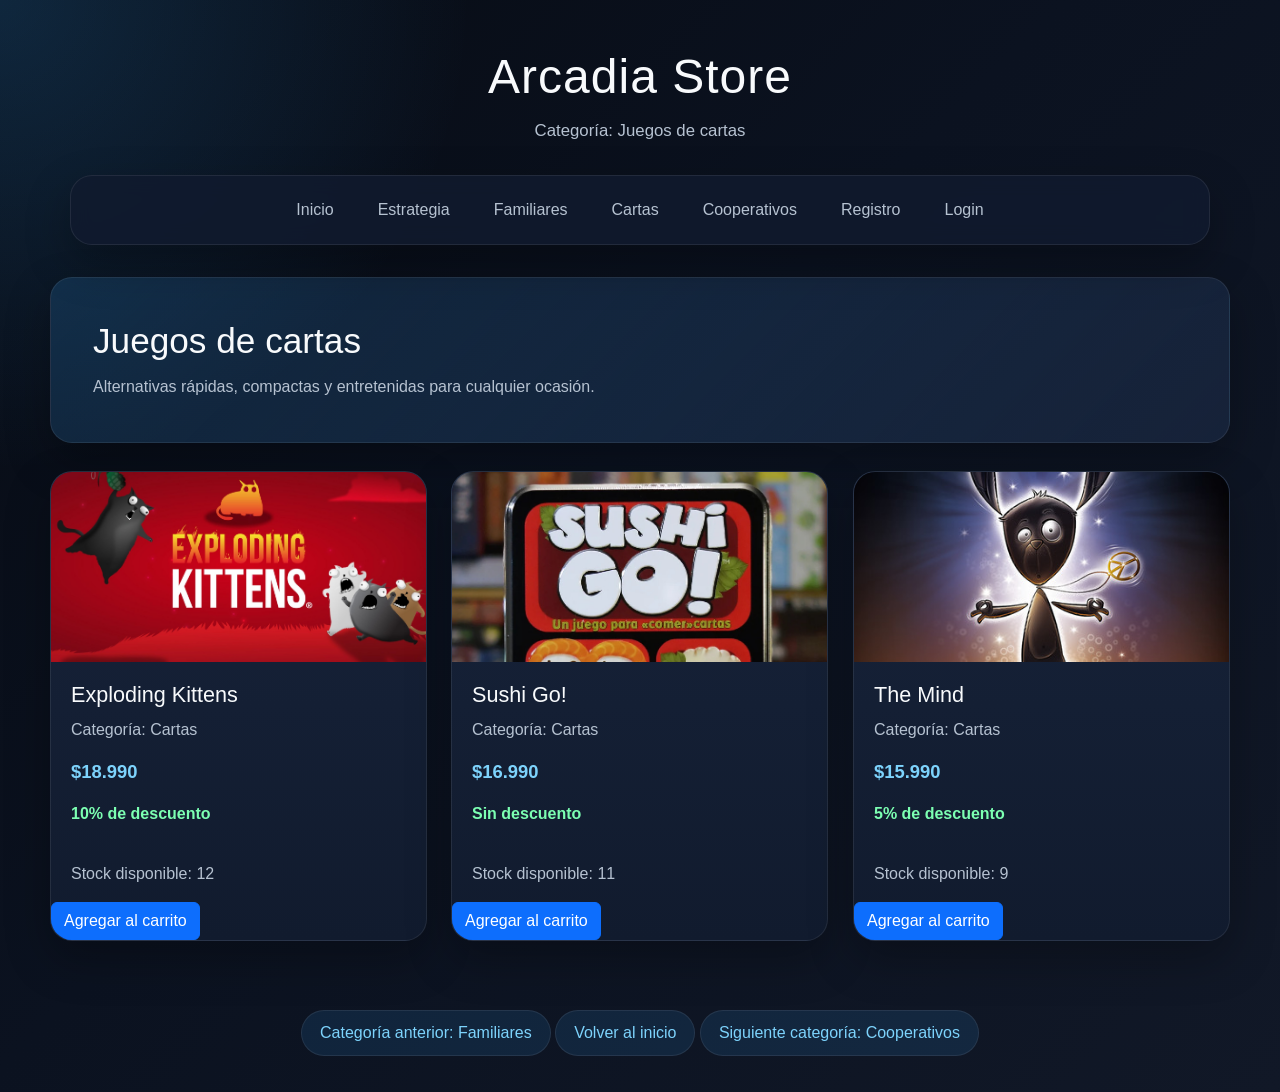
<file: categorias/cartas.html>
<!DOCTYPE html>
<html lang="es">
<head>
  <meta charset="UTF-8">
  <meta name="viewport" content="width=device-width, initial-scale=1.0">
  <title>Cartas | Arcadia Store</title>
  <link href="https://cdn.jsdelivr.net/npm/bootstrap@5.3.7/dist/css/bootstrap.min.css" rel="stylesheet">
  <link rel="stylesheet" href="../css/style.css">
</head>
<body>

  <header class="site-header">
    <h1>Arcadia Store</h1>
    <p>Categoría: Juegos de cartas</p>
  </header>

  <nav id="navPrincipal" class="site-nav container"></nav>

  <main>
    <section class="page-title">
      <h2>Juegos de cartas</h2>
      <p>Alternativas rápidas, compactas y entretenidas para cualquier ocasión.</p>
    </section>

    <section id="catalogoCategoria" class="game-grid" data-categoria="Cartas">
    </section>
  </main>

  <footer>
    <a href="familiares.html">Categoría anterior: Familiares</a>
    <a href="../index.html">Volver al inicio</a>
    <a href="cooperativos.html">Siguiente categoría: Cooperativos</a>
  </footer>

  <script src="https://cdn.jsdelivr.net/npm/bootstrap@5.3.7/dist/js/bootstrap.bundle.min.js"></script>
  <script src="../js/data.js"></script>
  <script src="../js/storage.js"></script>
  <script src="../js/auth.js"></script>
  <script src="../js/app.js"></script>
</body>
</html>
</file>
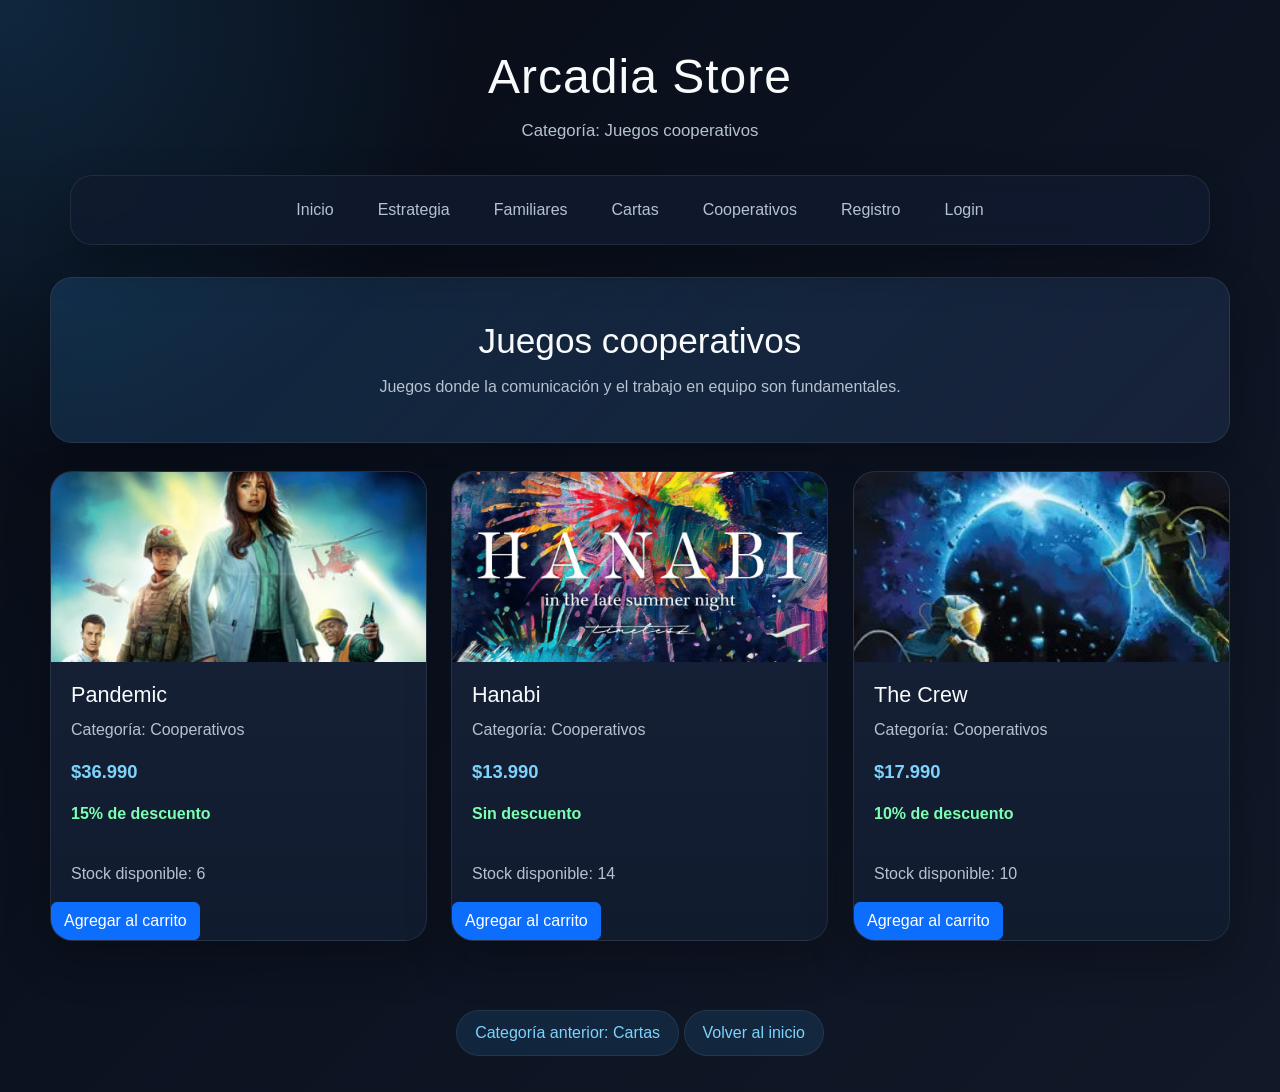
<file: categorias/cooperativos.html>
<!DOCTYPE html>
<html lang="es">
<head>
  <meta charset="UTF-8">
  <meta name="viewport" content="width=device-width, initial-scale=1.0">
  <title>Cooperativos | Arcadia Store</title>
  <link href="https://cdn.jsdelivr.net/npm/bootstrap@5.3.7/dist/css/bootstrap.min.css" rel="stylesheet">
  <link rel="stylesheet" href="../css/style.css">
</head>
<body>

  <header class="site-header container text-center">
    <h1>Arcadia Store</h1>
    <p>Categoría: Juegos cooperativos</p>
  </header>

  <nav id="navPrincipal" class="site-nav container"></nav>

  <main>
    <section class="page-title text-center">
      <h2>Juegos cooperativos</h2>
      <p>Juegos donde la comunicación y el trabajo en equipo son fundamentales.</p>
    </section>

    <section id="catalogoCategoria" class="game-grid" data-categoria="Cooperativos">
    </section>
  </main>

  <footer>
    <a href="cartas.html">Categoría anterior: Cartas</a>
    <a href="../index.html">Volver al inicio</a>
  </footer>

  <script src="https://cdn.jsdelivr.net/npm/bootstrap@5.3.7/dist/js/bootstrap.bundle.min.js"></script>
  <script src="../js/data.js"></script>
  <script src="../js/storage.js"></script>
  <script src="../js/auth.js"></script>
  <script src="../js/app.js"></script>
</body>
</html>
</file>
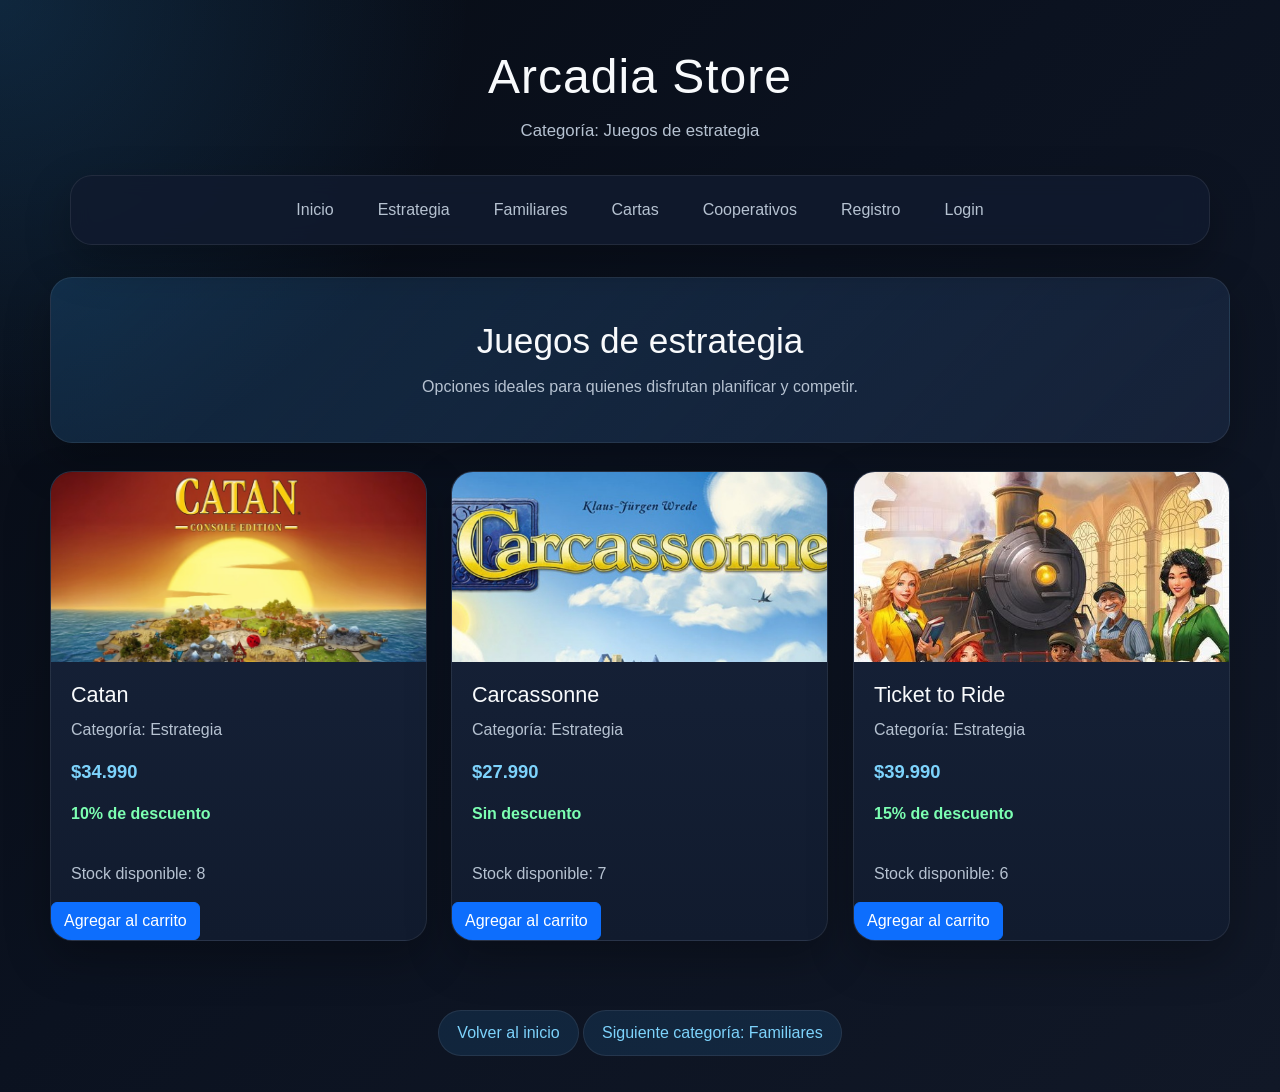
<file: categorias/estrategia.html>
<!DOCTYPE html>
<html lang="es">
<head>
  <meta charset="UTF-8">
  <meta name="viewport" content="width=device-width, initial-scale=1.0">
  <title>Estrategia | Arcadia Store</title>
  <link href="https://cdn.jsdelivr.net/npm/bootstrap@5.3.7/dist/css/bootstrap.min.css" rel="stylesheet">
  <link rel="stylesheet" href="../css/style.css">
</head>
<body>

  <header class="site-header container text-center">
    <h1>Arcadia Store</h1>
    <p>Categoría: Juegos de estrategia</p>
  </header>

  <nav id="navPrincipal" class="site-nav container"></nav>

  <main>
    <section class="page-title text-center">
      <h2>Juegos de estrategia</h2>
      <p>Opciones ideales para quienes disfrutan planificar y competir.</p>
    </section>

    <section id="catalogoCategoria" class="game-grid" data-categoria="Estrategia">
    </section>
  </main>

  <footer>
    <a href="../index.html">Volver al inicio</a>
    <a href="familiares.html">Siguiente categoría: Familiares</a>
  </footer>

  <script src="https://cdn.jsdelivr.net/npm/bootstrap@5.3.7/dist/js/bootstrap.bundle.min.js"></script>
  <script src="../js/data.js"></script>
  <script src="../js/storage.js"></script>
  <script src="../js/auth.js"></script>
  <script src="../js/app.js"></script>
</body>
</html>
</file>
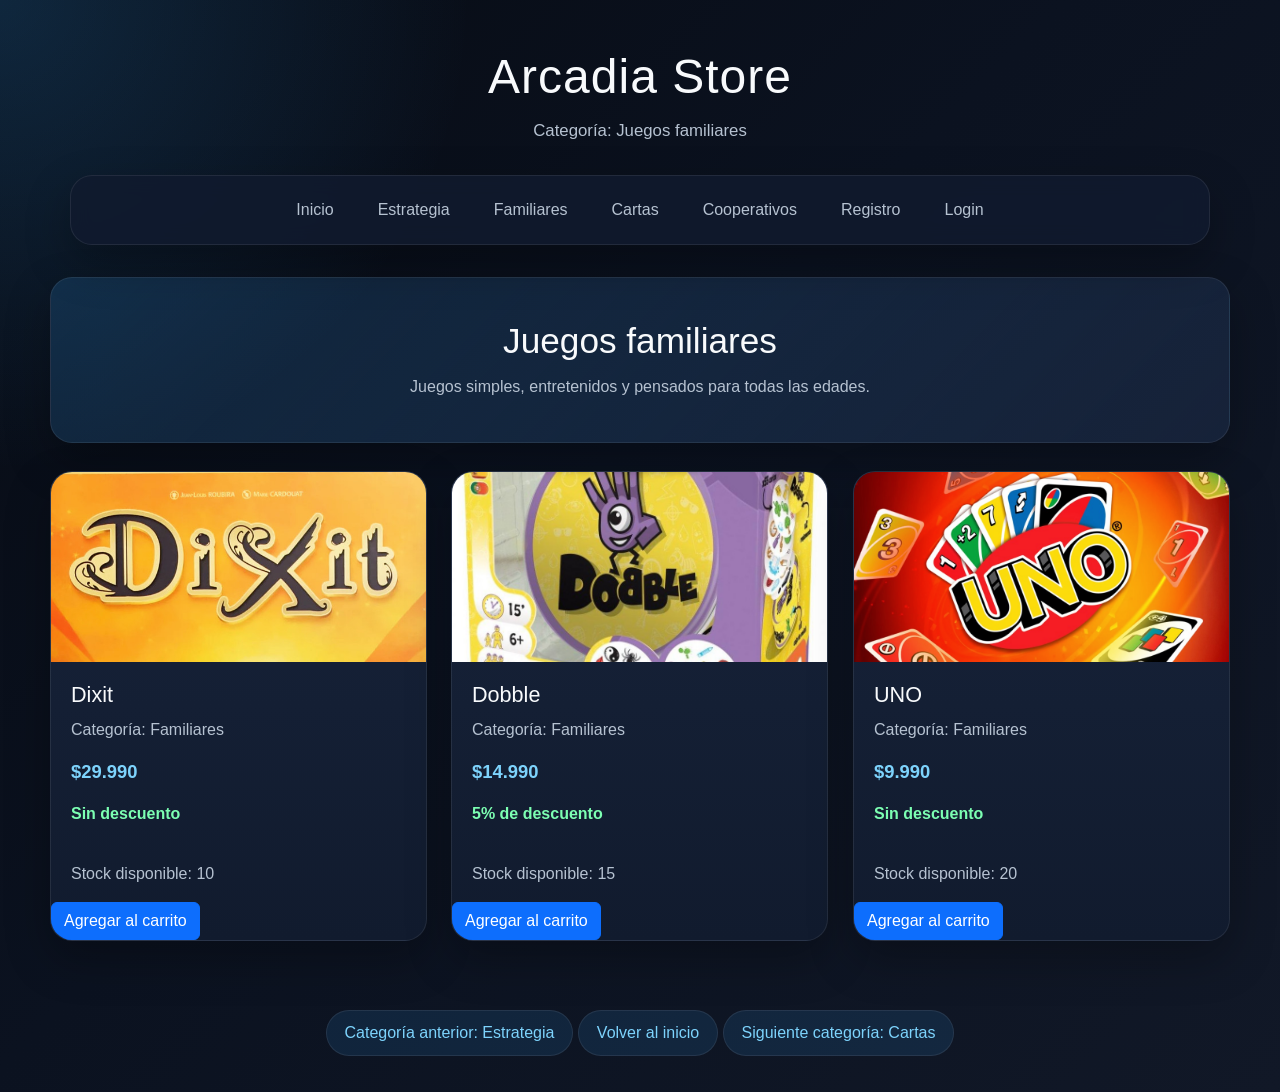
<file: categorias/familiares.html>
<!DOCTYPE html>
<html lang="es">
<head>
  <meta charset="UTF-8">
  <meta name="viewport" content="width=device-width, initial-scale=1.0">
  <title>Familiares | Arcadia Store</title>
  <link href="https://cdn.jsdelivr.net/npm/bootstrap@5.3.7/dist/css/bootstrap.min.css" rel="stylesheet">
  <link rel="stylesheet" href="../css/style.css">
</head>
<body>

  <header class="site-header container text-center">
    <h1>Arcadia Store</h1>
    <p>Categoría: Juegos familiares</p>
  </header>

  <nav id="navPrincipal" class="site-nav container"></nav>

  <main>
    <section class="page-title text-center">
      <h2>Juegos familiares</h2>
      <p>Juegos simples, entretenidos y pensados para todas las edades.</p>
    </section>

    <section id="catalogoCategoria" class="game-grid" data-categoria="Familiares">
    </section>
  </main>

  <footer>
    <a href="estrategia.html">Categoría anterior: Estrategia</a>
    <a href="../index.html">Volver al inicio</a>
    <a href="cartas.html">Siguiente categoría: Cartas</a>
  </footer>

  <script src="https://cdn.jsdelivr.net/npm/bootstrap@5.3.7/dist/js/bootstrap.bundle.min.js"></script>
  <script src="../js/data.js"></script>
  <script src="../js/storage.js"></script>
  <script src="../js/auth.js"></script>
  <script src="../js/app.js"></script>
</body>
</html>
</file>
<file: css/style.css>
:root {
  --color-bg: #0b1220;
  --color-bg-soft: #111b2e;
  --color-card: #17233a;
  --color-card-hover: #203354;
  --color-primary: #35a7ff;
  --color-secondary: #7dd3fc;
  --color-text: #f8fafc;
  --color-muted: #b6c2d1;
  --color-border: rgba(255, 255, 255, 0.08);
  --color-discount: #7CFFB2;
  --radius-lg: 22px;
  --radius-md: 16px;
  --shadow-soft: 0 18px 45px rgba(0, 0, 0, 0.28);
  --shadow-glow: 0 0 28px rgba(53, 167, 255, 0.22);
  --spacing: 24px;
  --max-width: 1180px;
}

* {
  box-sizing: border-box;
}

body {
  margin: 0;
  font-family: Arial, Helvetica, sans-serif;
  background:
    radial-gradient(circle at top left, rgba(53, 167, 255, 0.18), transparent 28%),
    linear-gradient(135deg, #070b13 0%, var(--color-bg) 45%, #111827 100%);
  color: var(--color-text);
  min-height: 100vh;
}

img {
  max-width: 100%;
  display: block;
}

a {
  color: inherit;
  text-decoration: none;
}

.site-header {
  text-align: center;
  padding: 48px 20px 32px;
  animation: fadeDown 0.8s ease;
}

.site-header h1 {
  margin: 0;
  font-size: 3rem;
  letter-spacing: 1px;
}

.site-header p {
  max-width: 720px;
  margin: 12px auto 0;
  color: var(--color-muted);
  font-size: 1.05rem;
}

.site-nav {
  width: min(var(--max-width), calc(100% - 32px));
  margin: 0 auto 32px;
  padding: 12px;
  display: flex;
  justify-content: center;
  gap: 12px;
  flex-wrap: wrap;
  background: rgba(17, 27, 46, 0.85);
  border: 1px solid var(--color-border);
  border-radius: var(--radius-lg);
  box-shadow: var(--shadow-soft);
  backdrop-filter: blur(10px);
}

.site-nav a {
  padding: 10px 16px;
  color: var(--color-muted);
  border-radius: 999px;
  transition: background-color 0.3s ease, color 0.3s ease, transform 0.3s ease;
}

.site-nav a:hover {
  background-color: var(--color-primary);
  color: #06101f;
  transform: translateY(-3px);
}

main {
  width: min(var(--max-width), calc(100% - 32px));
  margin: 0 auto;
}

.hero,
.page-title {
  padding: 42px;
  margin-bottom: 28px;
  background: linear-gradient(135deg, rgba(53, 167, 255, 0.16), rgba(23, 35, 58, 0.95));
  border: 1px solid var(--color-border);
  border-radius: var(--radius-lg);
  box-shadow: var(--shadow-soft);
  animation: fadeUp 0.8s ease;
}

.hero h2,
.page-title h2 {
  margin: 0 0 12px;
  font-size: 2.2rem;
}

.hero p,
.page-title p {
  margin: 0;
  color: var(--color-muted);
  line-height: 1.6;
}

.category-grid,
.game-grid {
  display: grid;
  grid-template-columns: repeat(4, 1fr);
  gap: var(--spacing);
  margin-bottom: 42px;
}

.game-grid {
  grid-template-columns: repeat(3, 1fr);
}

.category-card,
.game-card {
  background: linear-gradient(180deg, var(--color-card), var(--color-bg-soft));
  border: 1px solid var(--color-border);
  border-radius: var(--radius-lg);
  overflow: hidden;
  box-shadow: var(--shadow-soft);
  transition: transform 0.35s ease, box-shadow 0.35s ease, background-color 0.35s ease;
  animation: cardAppear 0.7s ease both;
}

.category-card:hover,
.game-card:hover {
  transform: translateY(-8px);
  box-shadow: var(--shadow-soft), var(--shadow-glow);
  background: var(--color-card-hover);
}

.category-card img,
.game-card img {
  width: 100%;
  height: 190px;
  object-fit: cover;
  background: #0f172a;
  filter: saturate(0.95);
  transition: transform 0.4s ease, filter 0.4s ease;
}

.category-card:hover img,
.game-card:hover img {
  transform: scale(1.05);
  filter: saturate(1.2);
}

.category-card h3,
.game-card h3 {
  margin: 20px 20px 10px;
  font-size: 1.35rem;
}

.category-card p,
.game-card p {
  margin: 0 20px 16px;
  color: var(--color-muted);
  line-height: 1.5;
}

.category-card a {
  display: inline-block;
  margin: 0 20px 22px;
  padding: 10px 16px;
  background: var(--color-primary);
  color: #06101f;
  font-weight: bold;
  border-radius: 999px;
  transition: transform 0.3s ease, box-shadow 0.3s ease;

  animation: pulseGlow 3s ease-in-out infinite;
}

.category-card a:hover {
  transform: scale(1.05);
  box-shadow: var(--shadow-glow);
}

.price {
  color: var(--color-secondary) !important;
  font-size: 1.15rem;
  font-weight: bold;
}

.discount {
  display: inline-block;
  color: var(--color-discount) !important;
  font-weight: bold;
  padding-bottom: 20px;
}

footer {
  width: min(var(--max-width), calc(100% - 32px));
  margin: 24px auto 0;
  padding: 28px 20px 36px;
  text-align: center;
  color: var(--color-muted);
}

footer a {
  display: inline-block;
  padding: 10px 18px;
  background: rgba(53, 167, 255, 0.12);
  border: 1px solid var(--color-border);
  border-radius: 999px;
  color: var(--color-secondary);
  transition: background-color 0.3s ease, transform 0.3s ease;
}

footer a:hover {
  background-color: rgba(53, 167, 255, 0.22);
  transform: translateY(-3px);
}

/* Animaciones */
@keyframes fadeDown {
  from {
    opacity: 0;
    transform: translateY(-18px);
  }
  to {
    opacity: 1;
    transform: translateY(0);
  }
}

@keyframes fadeUp {
  from {
    opacity: 0;
    transform: translateY(18px);
  }
  to {
    opacity: 1;
    transform: translateY(0);
  }
}

@keyframes cardAppear {
  from {
    opacity: 0;
    transform: translateY(24px) scale(0.98);
  }
  to {
    opacity: 1;
    transform: translateY(0) scale(1);
  }
}

/* Responsive */
@media (max-width: 1024px) {
  .category-grid,
  .game-grid {
    grid-template-columns: repeat(2, 1fr);
  }

  .site-header h1 {
    font-size: 2.5rem;
  }
}

@media (max-width: 640px) {
  .site-header {
    padding: 36px 16px 24px;
  }

  .site-header h1 {
    font-size: 2rem;
  }

  .hero,
  .page-title {
    padding: 28px;
  }

  .hero h2,
  .page-title h2 {
    font-size: 1.7rem;
  }

  .category-grid,
  .game-grid {
    grid-template-columns: 1fr;
  }

  .site-nav {
    justify-content: flex-start;
    overflow-x: auto;
  }
}

/* Formulario de registro */
.register-section {
  margin-bottom: 42px;
}

.register-form {
  padding: 34px;
  background: linear-gradient(180deg, var(--color-card), var(--color-bg-soft));
  border: 1px solid var(--color-border);
  border-radius: var(--radius-lg);
  box-shadow: var(--shadow-soft);
  animation: fadeUp 0.8s ease;
}

.register-form .form-label {
  color: var(--color-text);
  font-weight: bold;
}

.register-form .form-control {
  border-radius: 12px;
}

.register-form .form-control:focus {
  border-color: var(--color-primary);
  box-shadow: 0 0 0 0.25rem rgba(53, 167, 255, 0.18);
}

.error-message {
  min-height: 22px;
  margin-top: 6px;
  color: #ff9aa2;
  font-size: 0.9rem;
}

.success-message {
  margin-top: 20px;
  padding: 14px 18px;
  color: var(--color-discount);
  background: rgba(124, 255, 178, 0.08);
  border: 1px solid rgba(124, 255, 178, 0.22);
  border-radius: var(--radius-md);
  display: none;
}

.register-buttons {
  display: flex;
  gap: 12px;
  flex-wrap: wrap;
  margin-top: 26px;
}

.register-buttons .btn {
  border-radius: 999px;
  padding: 10px 18px;
  font-weight: bold;
}

@media (max-width: 640px) {
  .register-form {
    padding: 24px;
  }

  .register-buttons {
    flex-direction: column;
  }

  .register-buttons .btn {
    width: 100%;
  }
}

@keyframes pulseGlow {
  0% {
    transform: scale(1);
  }

  50% {
    transform: scale(1.03);
  }

  100% {
    transform: scale(1);
  }
}
</file>
